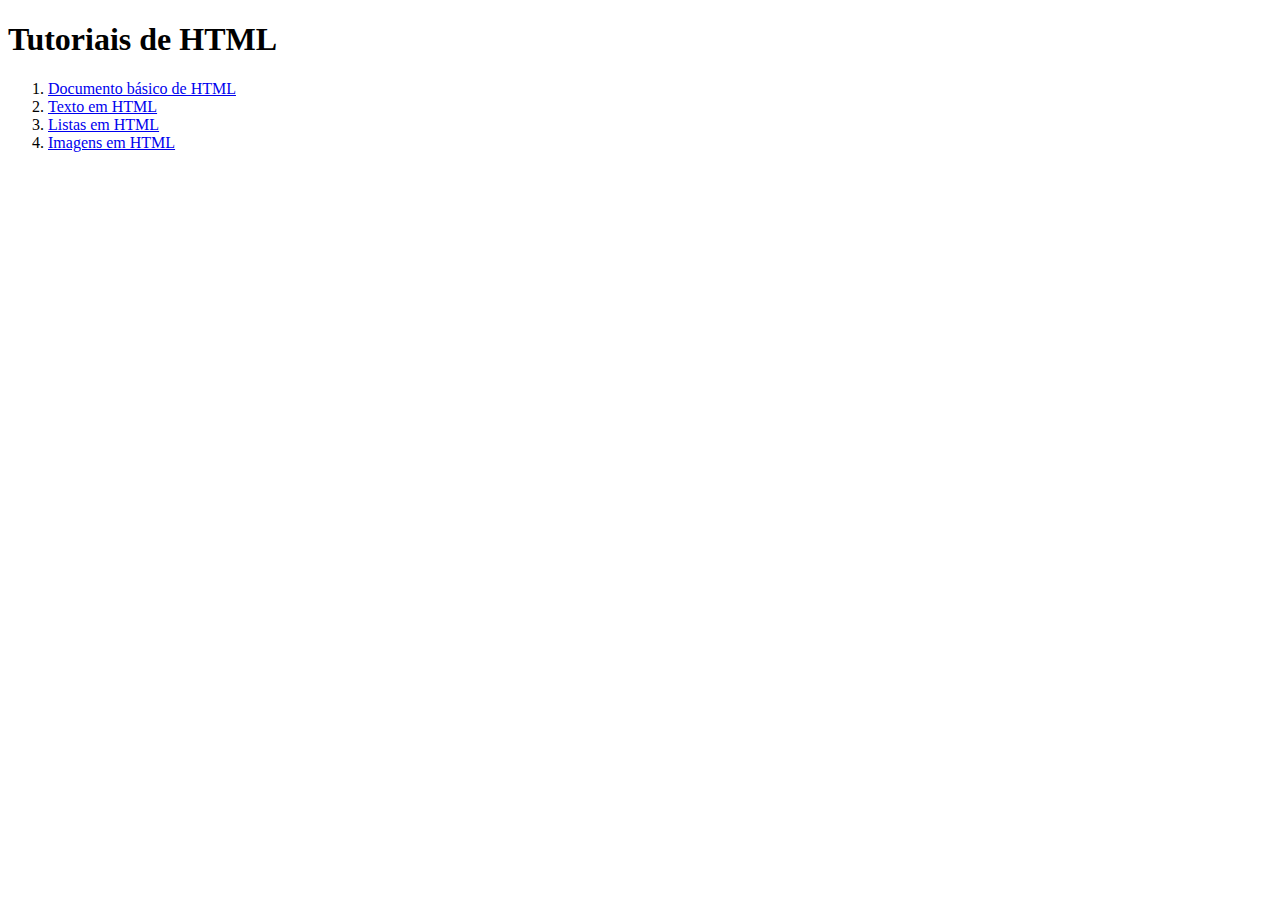
<file: index.html>
<!DOCTYPE html>
<html>
    <head>
        <title>Tutoriais de HTML</title>
    </head>
    <body>
        <h1>Tutoriais de HTML</h1>
        <ol>
            <li><a href="basic.html">Documento básico de HTML</a></li>
            <li><a href="texto.html">Texto em HTML</a></li>
            <li><a href="texto.html">Listas em HTML</a></li>
            <li><a href="imagens.html">Imagens em HTML</a></li>
        </ol>
    </body>
</html>
</file>
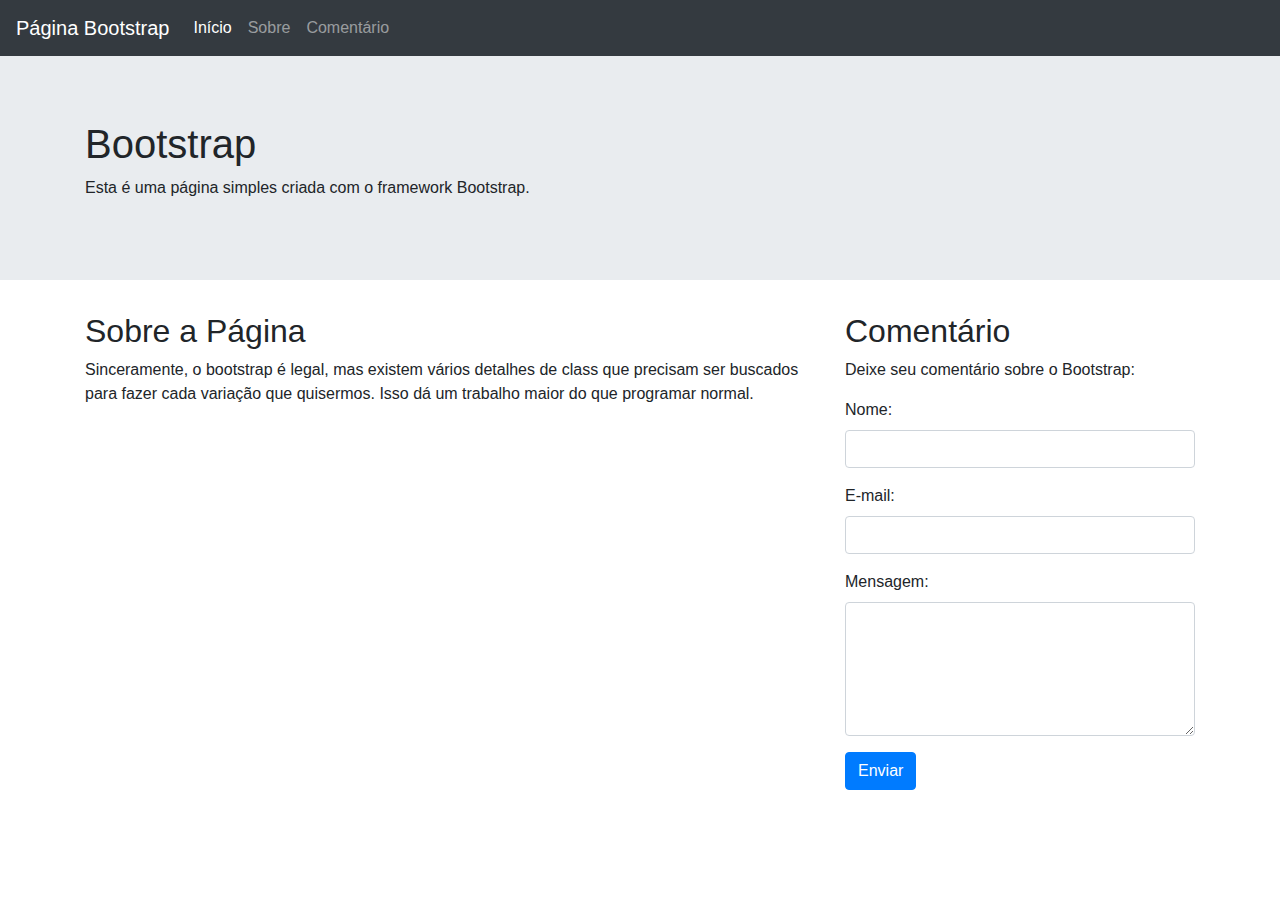
<file: Bootstrap/index.html>
<!DOCTYPE html>
<html lang="en">
<head>
	<meta charset="UTF-8">
	<meta name="viewport" content="width=device-width, initial-scale=1.0">
	<title>Bootstrap</title>
	<link rel="stylesheet" href="https://maxcdn.bootstrapcdn.com/bootstrap/4.5.2/css/bootstrap.min.css">
	<script src="https://ajax.googleapis.com/ajax/libs/jquery/3.5.1/jquery.min.js"></script>
	<script src="https://cdnjs.cloudflare.com/ajax/libs/popper.js/1.16.0/umd/popper.min.js"></script>
	<script src="https://maxcdn.bootstrapcdn.com/bootstrap/4.5.2/js/bootstrap.min.js"></script>
</head>
<body>
	<nav class="navbar navbar-expand-lg navbar-dark bg-dark">
	  <a class="navbar-brand" href="#">Página Bootstrap</a>
	  <button class="navbar-toggler" type="button" data-toggle="collapse" data-target="#navbarNav" aria-controls="navbarNav" aria-expanded="false" aria-label="Toggle navigation">
	    <span class="navbar-toggler-icon"></span>
	  </button>
	  <div class="collapse navbar-collapse" id="navbarNav">
	    <ul class="navbar-nav">
	      <li class="nav-item active">
	        <a class="nav-link" href="#">Início</a>
	      </li>
	      <li class="nav-item">
	        <a class="nav-link" href="#">Sobre</a>
	      </li>
	      <li class="nav-item">
	        <a class="nav-link" href="#">Comentário</a>
	      </li>
	    </ul>
	  </div>
	</nav>

	<header class="jumbotron jumbotron-fluid">
	  <div class="container">
	    <h1>Bootstrap</h1>
	    <p>Esta é uma página simples criada com o framework Bootstrap.</p>
	  </div>
	</header>

	<div class="container">
	  <div class="row">
	    <div class="col-sm-8">
	      <h2>Sobre a Página</h2>
	      <p>Sinceramente, o bootstrap é legal, mas existem vários detalhes de class que precisam ser buscados para fazer cada variação que quisermos. Isso dá um trabalho maior do que programar normal.</p>
	    </div>
	    <div class="col-sm-4">
	      <h2>Comentário</h2>
	      <p>Deixe seu comentário sobre o Bootstrap:</p>
	      <form>
	        <div class="form-group">
	          <label for="nome">Nome:</label>
	          <input type="text" class="form-control" id="nome">
	        </div>
	        <div class="form-group">
	          <label for="email">E-mail:</label>
	          <input type="email" class="form-control" id="email">
	        </div>
	        <div class="form-group">
	          <label for="mensagem">Mensagem:</label>
	          <textarea class="form-control" id="mensagem" rows="5"></textarea>
	        </div>
	        <button type="submit" class="btn btn-primary">Enviar</button>
	      </form>
	    </div>
	  </div>
	</div>

</body>
</html>
</file>
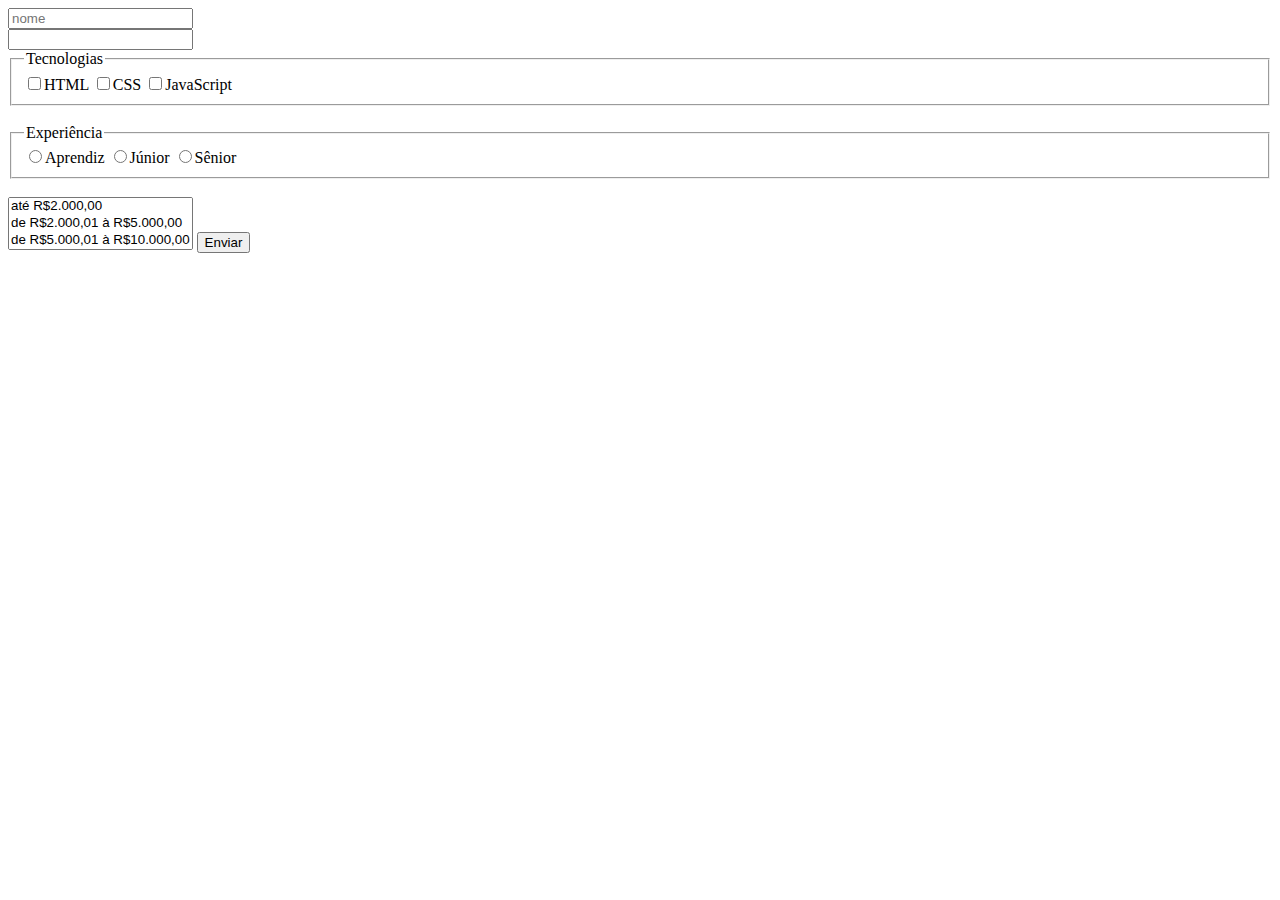
<file: formularios.html>
<!DOCTYPE html>
<html>
    <head>
        <title>Formulários</title>
    </head>
    <body>
        <form action="https://requestsecho.herokuapp.com" method="GET">
            <input type="text" name="nome" placeholder="nome"><br>
            <input type="password" name="senha" type="password"><br>
            <fieldset>
                <legend>Tecnologias</legend>
                    <input type="checkbox" name="tecnologiaa" value="html">HTML
                    <input type="checkbox" name="tecnologiaa" value="css">CSS
                    <input type="checkbox" name="tecnologiaa" value="js">JavaScript
            </fieldset>
            <br>
            <fieldset>
                <legend>Experiência</legend>
                    <input type="radio" name="experience" value="aprendiz">Aprendiz
                    <input type="radio" name="experience" value="junior">Júnior
                    <input type="radio" name="experience" value="senior">Sênior
            </fieldset>
            <br>
            <select name="salario" multiple size=3>
                <option value="2000">até R$2.000,00</option>
                <option value="5000">de R$2.000,01 à R$5.000,00</option>
                <option value="10000">de R$5.000,01 à R$10.000,00</option>
                <option value="15000">acima de R$5.000,00</option>
            </select>
            <input type="submit" value="Enviar">
        </form>
    </body>
</html>
</file>
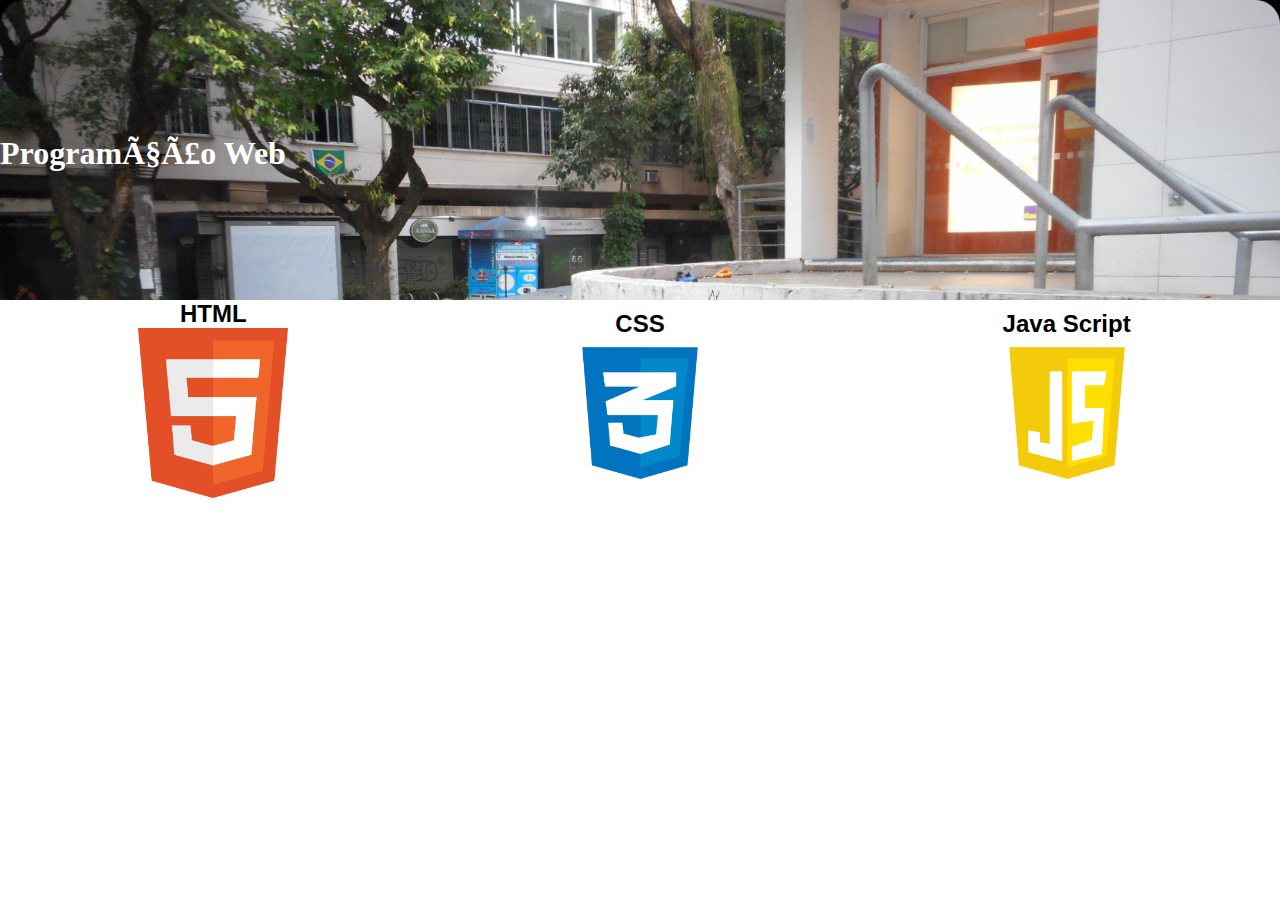
<file: html-imagens.html>
<!DOCTYPE html>
<html lang="en">
    <head>
        <meta charset="UFT-8">
        <meta http-equiv="X-UA-Compatible" content="IE=edge">
        <title>Imagens CSS</title>
        <link rel="stylesheet" href="css-imagens.css">
    </head>
    <body>
        <header>
            <h1>Programção Web</h1>
        </header>
        <section class="figuras">
            <figure>
                <figcaption>HTML</figcaption>
                <img src="img/html-logo.png" alt="HTML 5">
            </figure>
            <figure>
                <figcaption>CSS</figcaption>
                <img src="img/css-logo.png" alt="CSS 3">
            </figure>
            <figure>
                <figcaption>Java Script</figcaption>
                <img src="img/javascript-logo.png" alt="Java Script">
            </figure>
        </section>
    </body>
</html>
</file>
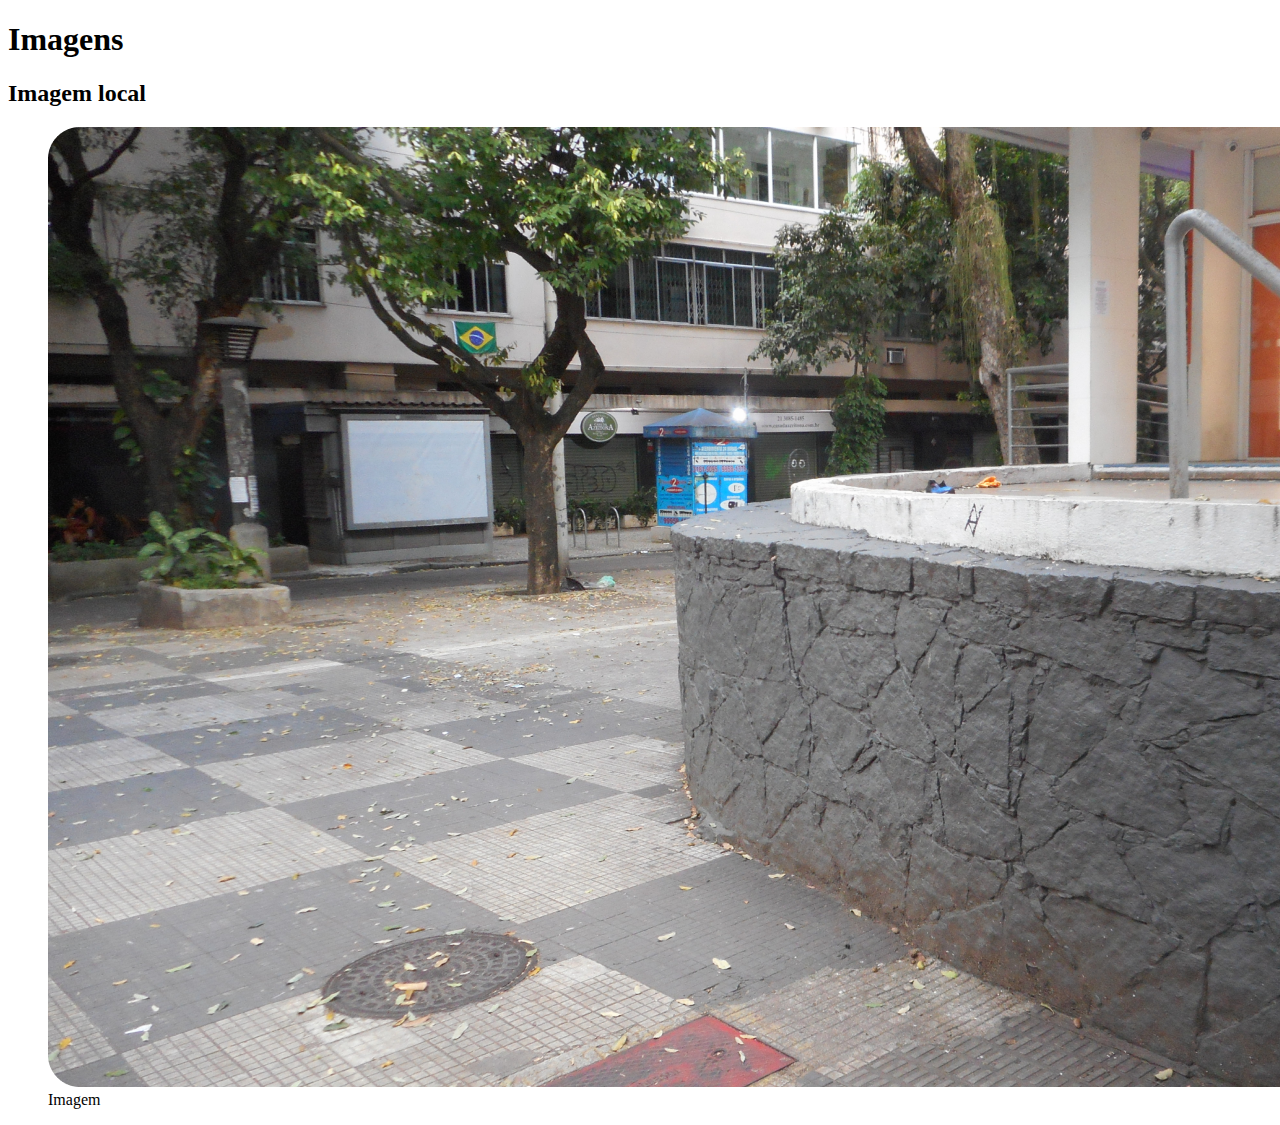
<file: imagens.html>
<!DOCTYPE html>
<html>
    <head>
        <title>Imagens</title>
    </head>
    <body>
        <h1>Imagens</h1>
        <h2>Imagem local</h2>
        <figure>
            <picture>
                <source media="{min-width: 400px}" srcset="artigo_1" type="image/png">
                <img src="artigo_1.png" alt="imagem">
            </picture>
            <figcaption>Imagem</figcaption>
        </figure>
    </body>
</html>
</file>
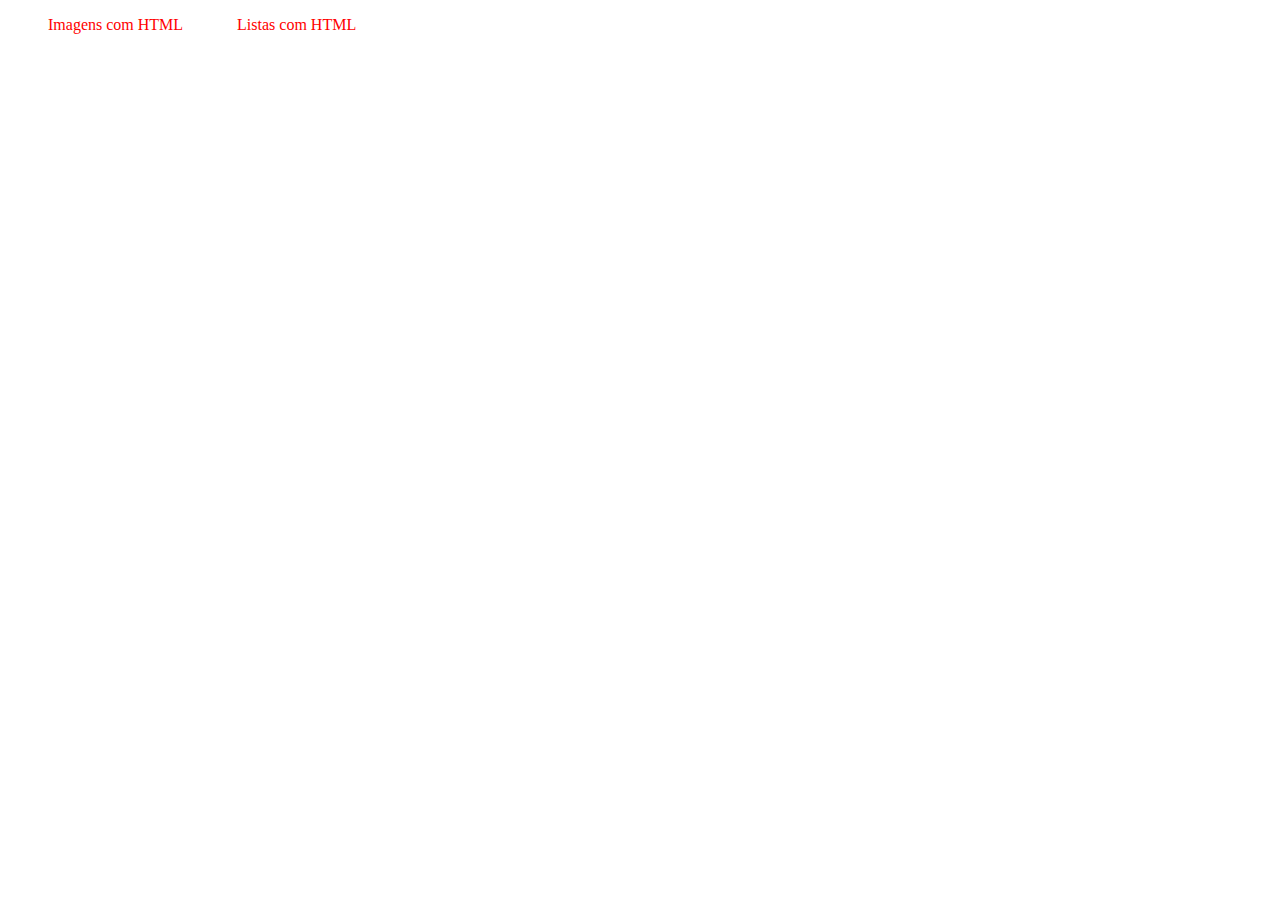
<file: index2.html>
<!DOCTYPE html>
<html lang="en">
    <head>
        <meta charset="UFT-8">
        <meta http-equiv="X-UA-Compatible" content="IE=edge">
        <title>Prog Web</title>
        <style>
            a{
                text-decoration: none;
                color: #FF0000;
            }
            a:hover{
                color:#00FF00;
            }
            a:active{
                color: #0000FF;
            }
            nav ul{
                list-style-type: none;
            }
            nav li{
                display: inline-block;
                margin-right: 50px;
            }
        </style>
    </head>
    <body>
        <nav>
            <ul>
                <li><a href="html-imagens.html">Imagens com HTML</a></li>
                <li><a href="listas.html">Listas com HTML</a></li>
            </ul>
    </body>
</html>
</file>
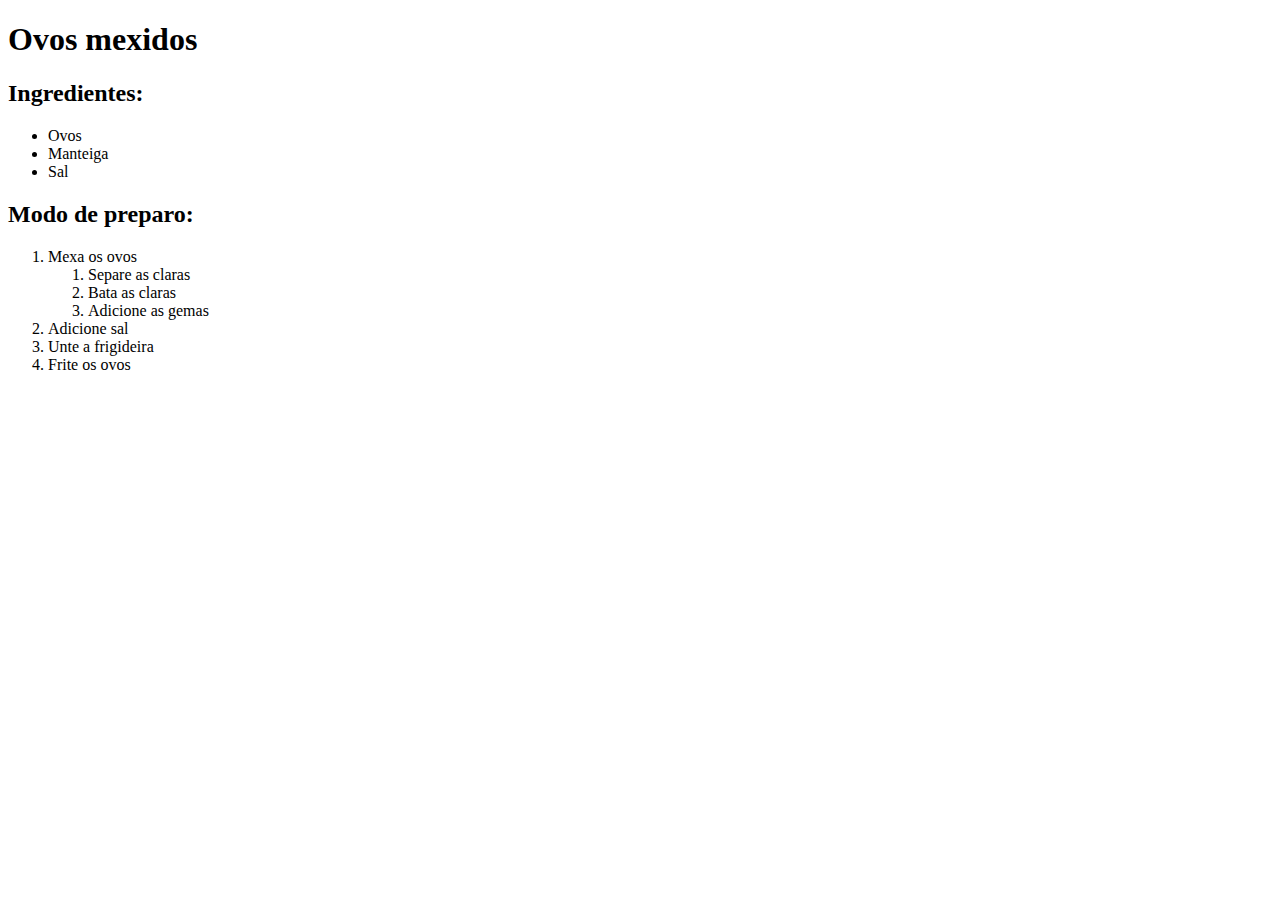
<file: listas.html>
<!DOCTYPE html>
<html>
    <head>
        <title>Ovos mexidos</title>
    </head>
    <body>
        <h1>Ovos mexidos</h1>
        <h2>Ingredientes:</h2>
        <ul>
            <li>Ovos</li>
            <li>Manteiga</li>
            <li>Sal</li>
        </ul>
        <h2>Modo de preparo:</h2>
        <ol>
            <li>Mexa os ovos</li>
            <ol>
                <li>Separe as claras</li>
                <li>Bata as claras</li>
                <li>Adicione as gemas</li>
            </ol>
            <li>Adicione sal</li>
            <li>Unte a frigideira</li>
            <li>Frite os ovos</li>
        </ol>
    </body>
</html>
</file>
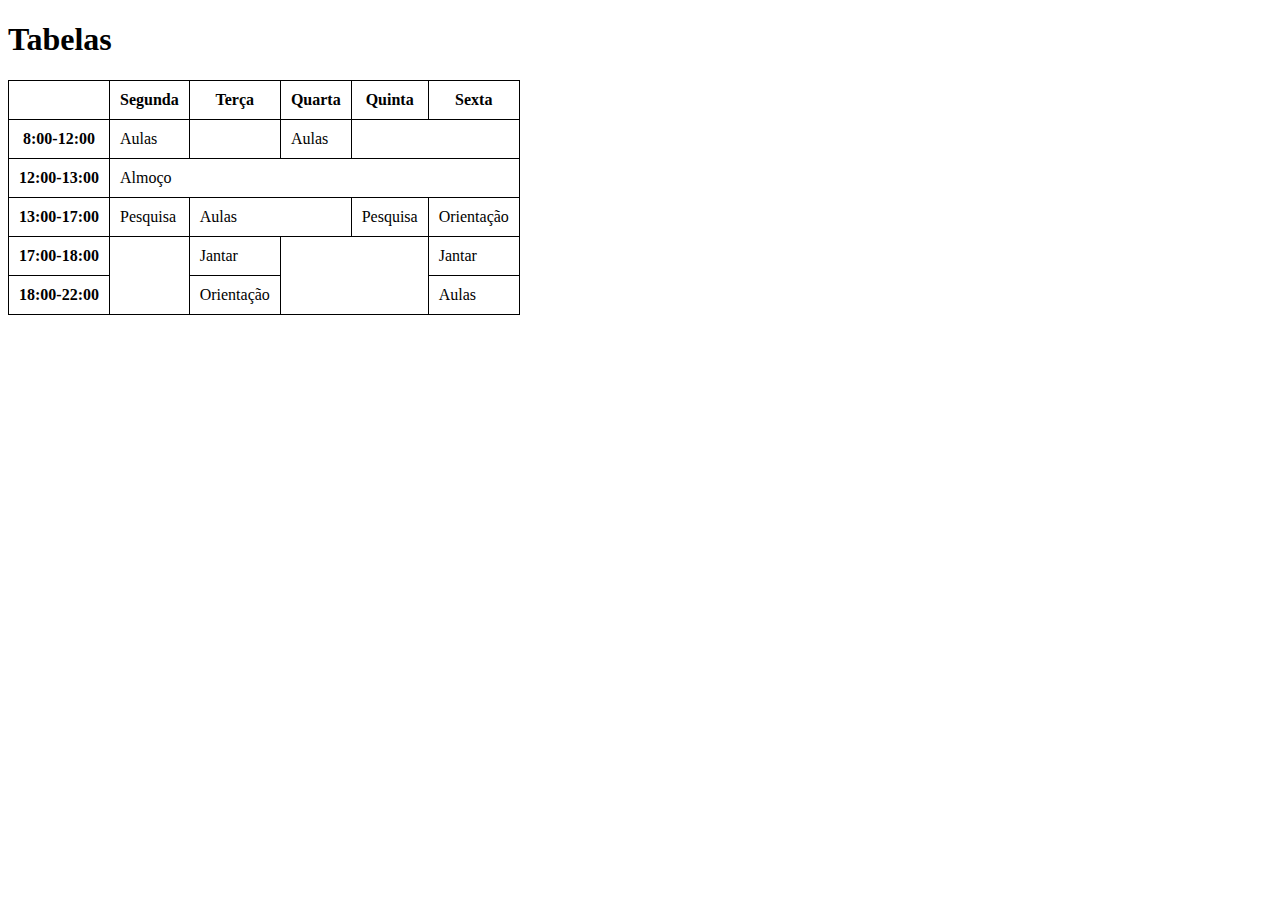
<file: tabelas.html>
<!DOCTYPE html>
<html>
    <head>
        <title>Tabelas</title>
        <style>
            td, th{
                border: solid 1px;
                padding: 10px;
            }
            table{
                border-collapse: collapse;
            }
        </style>
    </head>
    <body>
        <h1>Tabelas</h1>
        <table>
            <tr>
                <th></th>
                <th>Segunda</th>
                <th>Terça</th>
                <th>Quarta</th>
                <th>Quinta</th>
                <th>Sexta</th>
            </tr>
            <tr>
                <th>8:00-12:00</th>
                <td>Aulas</td>
                <td></td>
                <td>Aulas</td>
                <td colspan="2"></td>
            </tr>
            <tr>
                <th>12:00-13:00</th>
                <td colspan="5">Almoço</td>
            </tr>
            <tr>
                <th>13:00-17:00</th>
                <td>Pesquisa</td>
                <td colspan="2">Aulas</td>
                <td>Pesquisa</td>
                <td>Orientação</td>
            </tr>
            <tr>
                <th>17:00-18:00</th>
                <td rowspan="2"></td>
                <td>Jantar</td>
                <td colspan="2" rowspan="2"></td>
                <td>Jantar</td>
            </tr>
            <tr>
                <th>18:00-22:00</th>
                <td>Orientação</td>
                <td>Aulas</td>
            </tr>
        </table>
    </body>
</html>
</file>
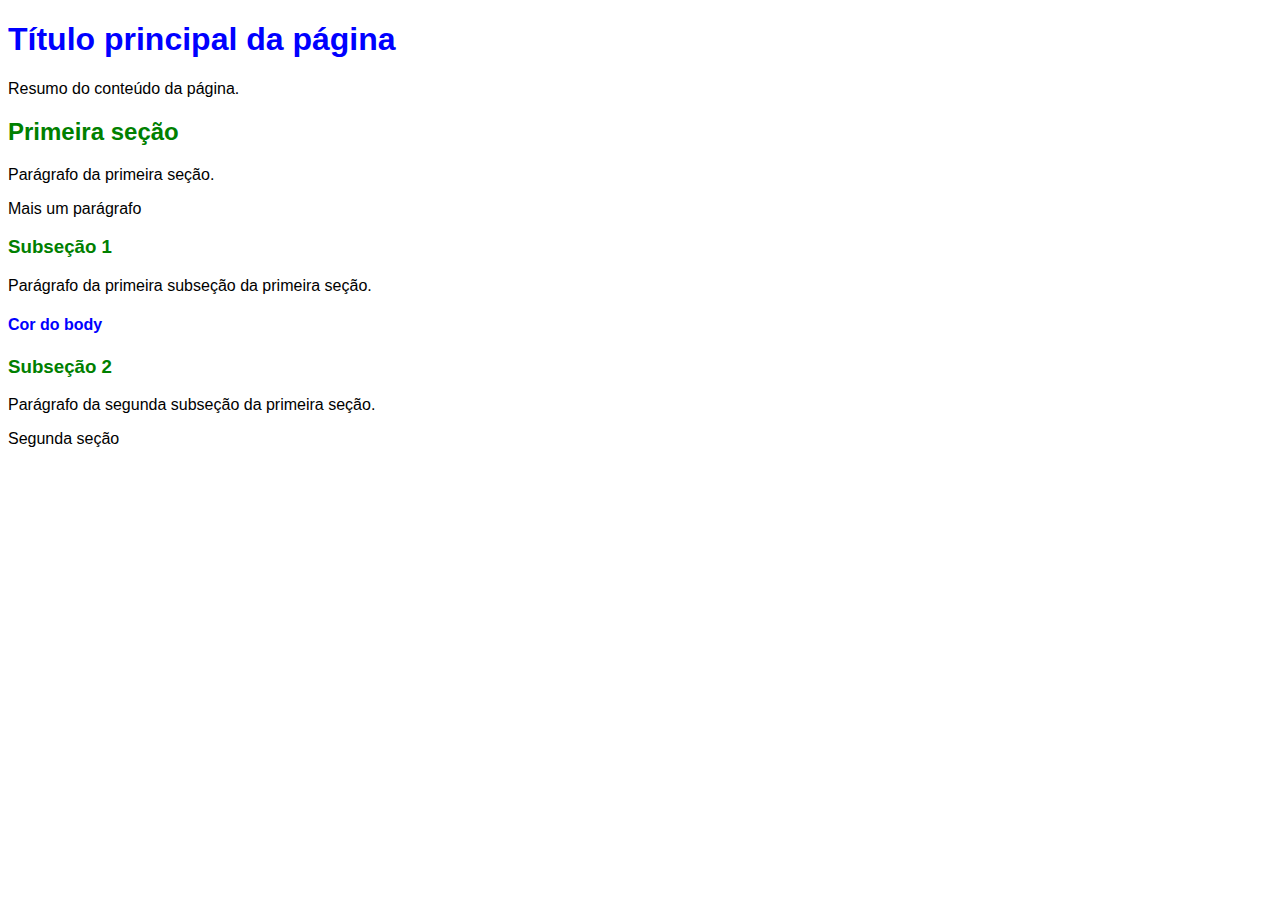
<file: texto.html>
<!DOCTYPE html>
<html>
    <head>
        <title>Estruturas de texto</title>
        <style type="text/css">
            body{
                color: blue;
                font-family: Arial, Helvetica, sans-serif;
            }
            p{
                color: black;
            }
            h2, h3{
                color: green;
            }
        </style>
    </head>
    <body>
        <h1>Título principal da página</h1>
        <p>Resumo do conteúdo da página.</p>
        <h2>Primeira seção</h2>
        <p>Parágrafo da primeira seção.</p>
        <p>Mais um parágrafo</p>
        <h3>Subseção 1</h3>
        <p>Parágrafo da primeira subseção da primeira seção.</p>
        <h4>Cor do body</h4>
        <h3>Subseção 2</h3>
        <p>Parágrafo da segunda subseção da primeira seção.</p>
        <p>Segunda seção</p>
    </body>
</html>
</file>
<file: css-imagens.css>
.figuras{
    display: flex;
    flex-direction: row;
}
.figuras figure img{
    width: 150px;
}
.figuras figure{
    margin: auto;
}
.figuras figure figcaption{
    font-family: Arial, Helvetica, sans-serif;
    font-size: x-large;
    text-align: center;
    font-weight: bolder;
}
header{
    background-image: url(artigo_1.png);
    background-size: 100%;
    background-repeat: no-repeat;
    height: 300px;
    background-color: black;
}
header h1{
    color: white;
    position: relative;
    top: 45%;
}
body, h1{
    margin: 0px;
}
</file>
